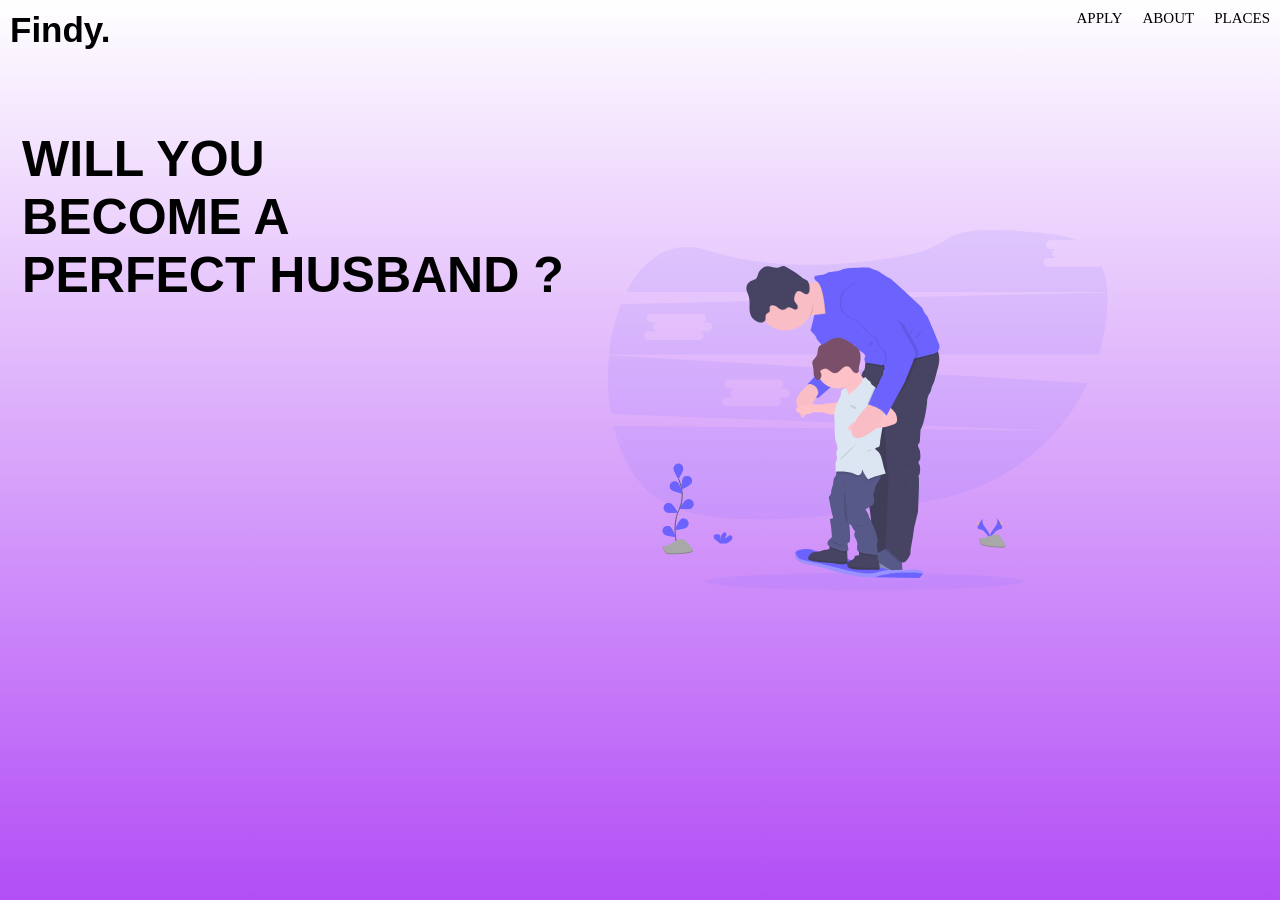
<file: index.html>
<!DOCTYPE html>
<html lang="en">
<head>
    <meta charset="UTF-8">
    <meta name="viewport" content="width=device-width, initial-scale=1.0">
    <title>projet 1 && UDEMY</title>
    <link rel="stylesheet" href="style.css">
</head>
<body>
    <header>
        <div class="logo">
            <h1><a href="./index.html">Findy.</a></h1>
        </div>
        <div class="navbar">
            <nav>
                <ul>
                    <li><a href="./apply.html">APPLY</a></li>
                    <li><a href="./about.html">ABOUT</a></li>
                    <li><a href="./places.html">PLACES</a></li>
                </ul>
            </nav>
        </div>
    </header>

    <section class="Acceuil">
        <div class="text1">
            <h1>
                WILL YOU <br>
                BECOME A <br>
                PERFECT HUSBAND ?<br>
            </h1>
        </div>
        <div class="father">
            <img src="./images/fatherhood+1.svg" alt="image father and child" height="500px" width="500px">
        </div>
    </section>

</body>
</html>
</file>
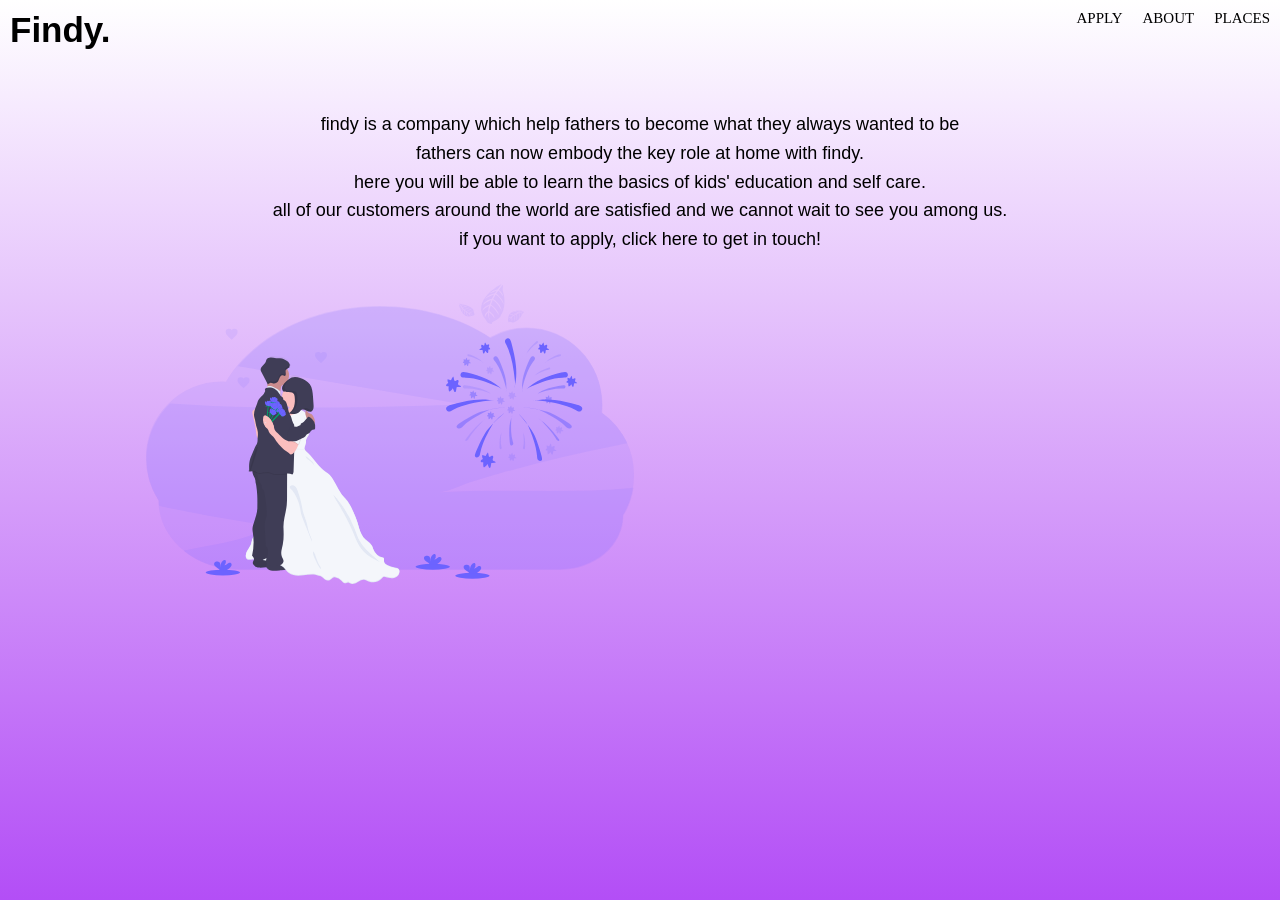
<file: about.html>
<!DOCTYPE html>
<html lang="fr">
<head>
    <meta charset="UTF-8">
    <meta name="viewport" content="width=device-width, initial-scale=1.0">
    <title>About_FINDY</title>
    <link rel="stylesheet" href="style.css">
</head>
<body>

    <header>
        <div class="logo">
            <h1><a href="./index.html">Findy.</a></h1>
        </div>
        <div class="navbar">
            <nav>
                <ul>
                    <li><a href="./apply.html">APPLY</a></li>
                    <li><a href="./about.html">ABOUT</a></li>
                    <li><a href="./places.html">PLACES</a></li>
                </ul>
            </nav>
        </div>
    </header>
    <div class="content">
            <div class="about-text">
                <p>
                                    FINDY IS A COMPANY WHICH HELP FATHERS TO BECOME WHAT THEY ALWAYS WANTED TO BE <br>
                        FATHERS CAN NOW EMBODY THE KEY ROLE AT HOME WITH FINDY. <br>
                        HERE YOU WILL BE ABLE TO LEARN THE BASICS OF KIDS' EDUCATION AND SELF CARE. <br>
                        ALL OF OUR CUSTOMERS AROUND THE WORLD ARE SATISFIED AND WE CANNOT WAIT TO SEE YOU AMONG US. <br>
                        IF YOU WANT TO APPLY, CLICK HERE TO GET IN TOUCH! <br>
                </p>
            </div>
            <div class="img">
                <img src="/images/wedding.svg" alt="couple" height="300px" width="500px">
            </div>
    </div>
    
</body>
</html>
</file>
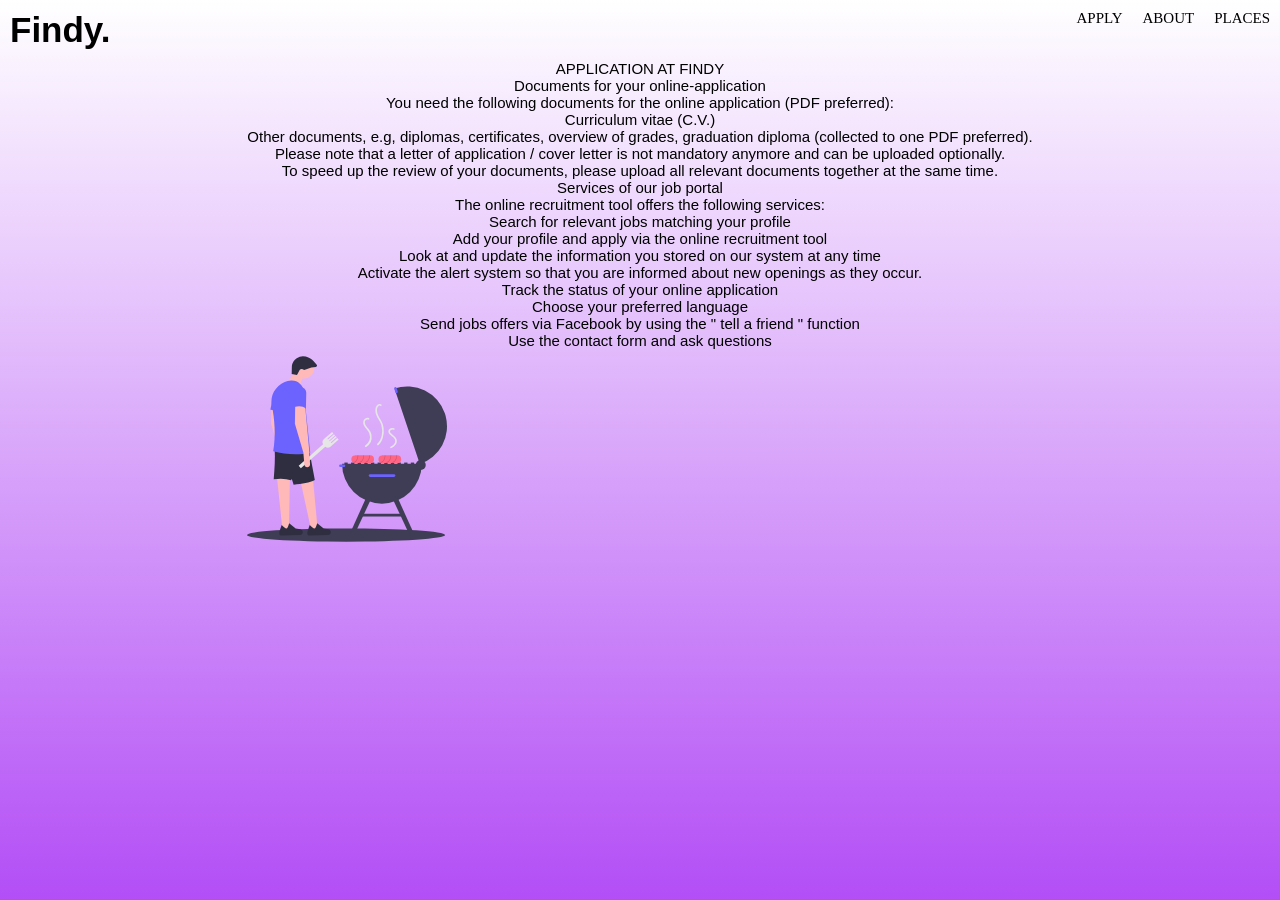
<file: apply.html>
<!DOCTYPE html>
<html lang="en">
<head>
    <meta charset="UTF-8">
    <meta name="viewport" content="width=device-width, initial-scale=1.0">
    <title>Apply_Findy</title>
    <link rel="stylesheet" href="style.css">
</head>
<body>
    <header>
        <div class="logo">
            <h1><a href="./index.html">Findy.</a></h1>
        </div>
        <div class="navbar">
            <nav>
                <ul>
                    <li><a href="./apply.html">APPLY</a></li>
                    <li><a href="./about.html">ABOUT</a></li>
                    <li><a href="./places.html">PLACES</a></li>
                </ul>
            </nav>
        </div>
    </header>

    <main class="main-content">
        <div class="text">
            <p>
                APPLICATION AT FINDY <br>
                    Documents for your online-application <br>
                    You need the following documents for the online application (PDF preferred): <br>
                    Curriculum vitae (C.V.) <br>
                    Other documents, e.g, diplomas, certificates, overview of grades, graduation diploma (collected to one PDF preferred). <br>
                    Please note that a letter of application / cover letter is not mandatory anymore and can be uploaded optionally. <br>
                    To speed up the review of your documents, please upload all relevant documents together at the same time. <br>
                    Services of our job portal <br>
                    The online recruitment tool offers the following services: <br>
                    Search for relevant jobs matching your profile <br>
                    Add your profile and apply via the online recruitment tool <br>
                    Look at and update the information you stored on our system at any time <br>
                    Activate the alert system so that you are informed about new openings as they occur. <br>
                    Track the status of your online application <br>
                    Choose your preferred language <br>
                    Send jobs offers via Facebook by using the " tell a friend " function <br>
                    Use the contact form and ask questions <br>
            </p>
        </div>
        <div class="">
            <img src="./images/barbecue.svg" alt="homme faisant un barbecue" height="200px" width="200px">
        </div>
    </main>

</body>
</html>
</file>
<file: style.css>
* {
    box-sizing: border-box;
    margin: 0;
    padding: 0;
}
html{
    height: 100vh;
    font-family: Arial, sans-serif;
    font-size: 10px;

}
body {
    background: linear-gradient(#ffffff, #b34ef6);
    display: flex;
    flex-direction: column;
    gap: 4rem;
    align-items: center;
    height: 100%;

}

header {
    display: flex;
    justify-content: space-between;
    width: 100%;
    height: 20px;  
    padding: 1rem; 
}
header h1 {
    font-size: 3.5rem;
    color: #333;
    font-weight: 700;
}
header nav {
    display: flex;
    gap: 5%;

}
header  a {
    text-decoration: none;
    color: black;
}
header nav ul {
    display: flex;
    gap: 2rem;
    padding: 0;
}
header nav li {
    list-style: none;
    font-size: 1.5rem;
    font-family: serif;
    font-weight: 300;
}
header a:hover {
    color: #f00;
}
.Acceuil {
    display: flex;
    justify-content: space-around;
    width: 100%;
}

.Acceuil .text1 {
    padding-top: 7rem;
}
.Acceuil .text1 h1 {
    font-size: 5rem;
    font-weight: 700;
    
} 
.Acceuil .father {
    padding-top: 10rem;
    padding-right: 15rem;
}   



.main_content {
    display : flex;
    flex-direction: column;

}
.main-content .text p{
    font-size: 1.5rem;
    text-align: center;
}

/* About Page Styles */

.about-text {
    margin:auto;
    font-size: 1.8rem;
    text-align: center;
    color: #000;
    line-height: 1.6;
}
.about-text p {
    text-transform: lowercase;
    text-align: center;
}
.content {
    display: flex;
    align-items: center;
    justify-content: center;
    flex-direction: column;
    gap: 3rem;
    padding-top: 5rem;
}
.content .img {
    padding-right: 50rem;
}

/* Places Page Styles */
.contenair_places {
    display: flex;
    justify-content: space-around;
    width: 100%;
    flex-direction: column;
    
}
.places_text {
    font-size: 2rem;
    text-align: center;
    margin-bottom: 3rem;
    font-weight: bold;
    margin-left: 10rem;
}
.contenair_places img {
    margin-left: 6rem;
}
</file>
